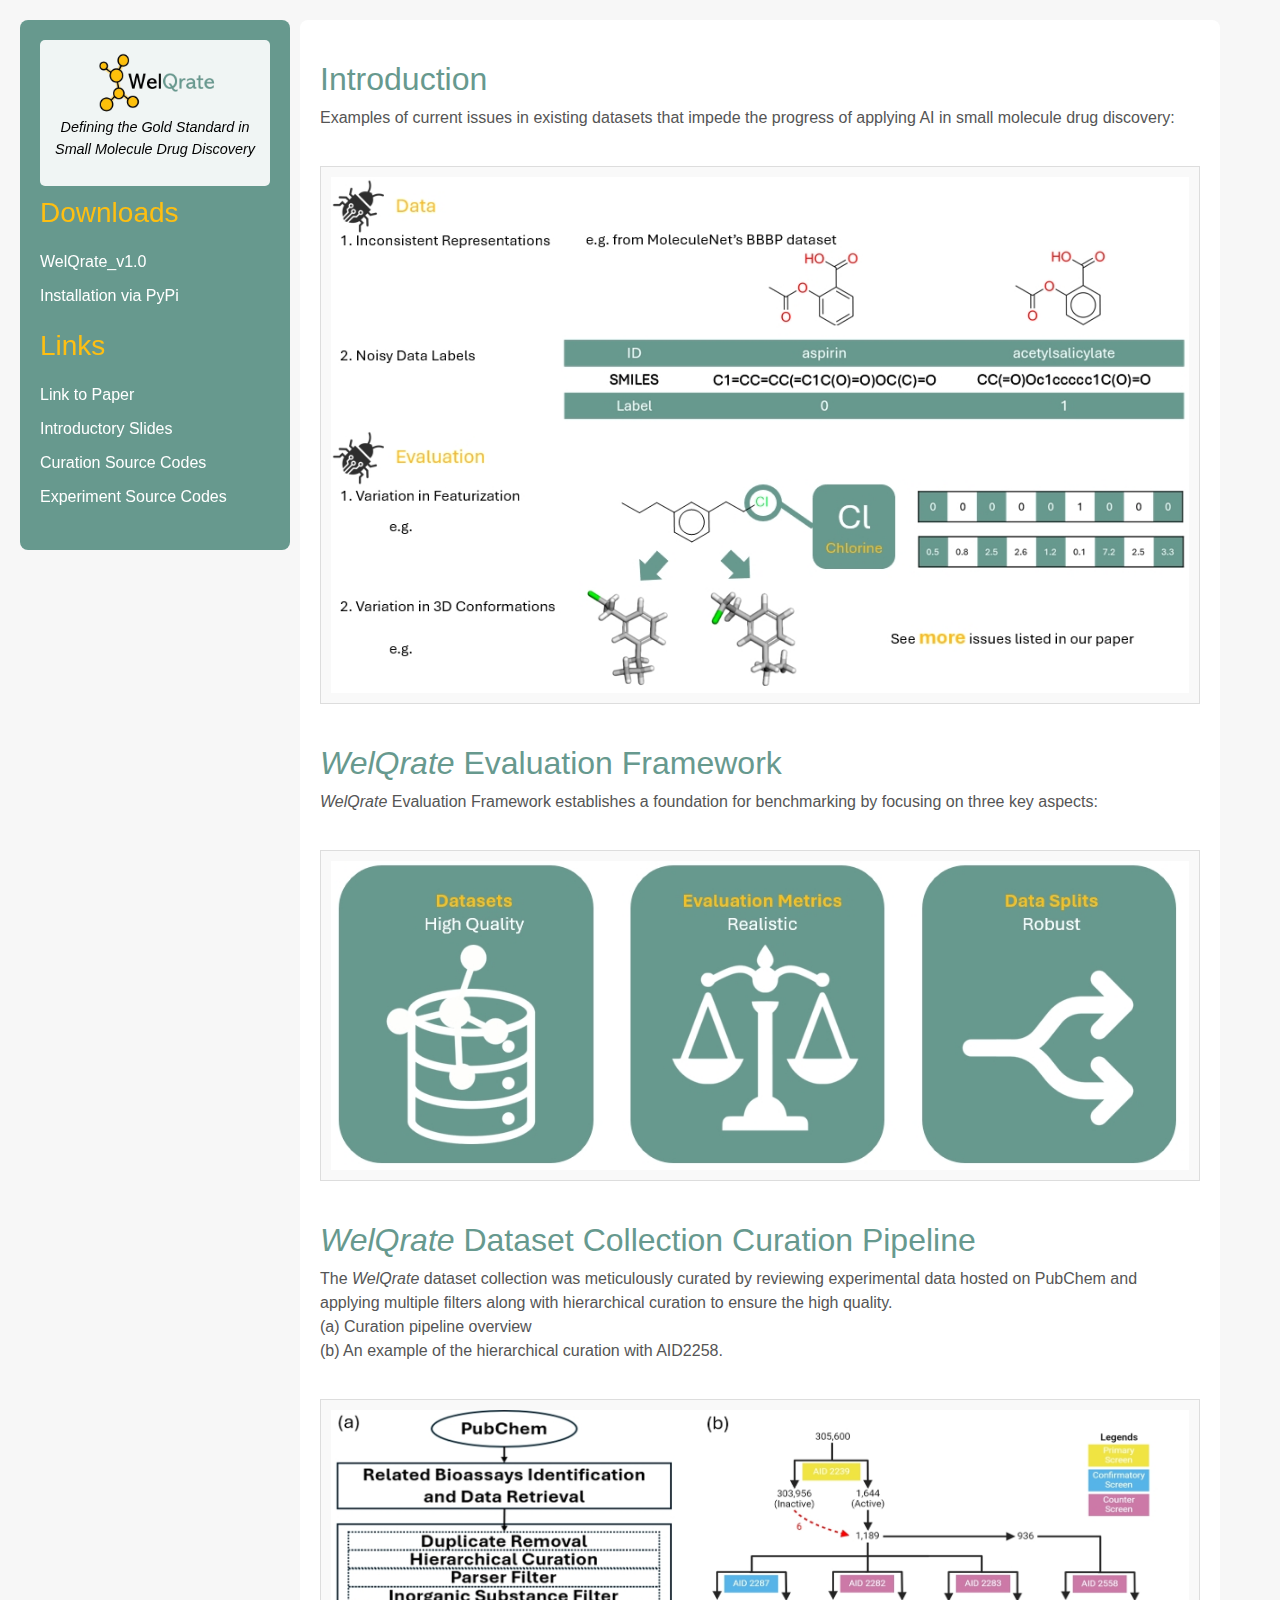
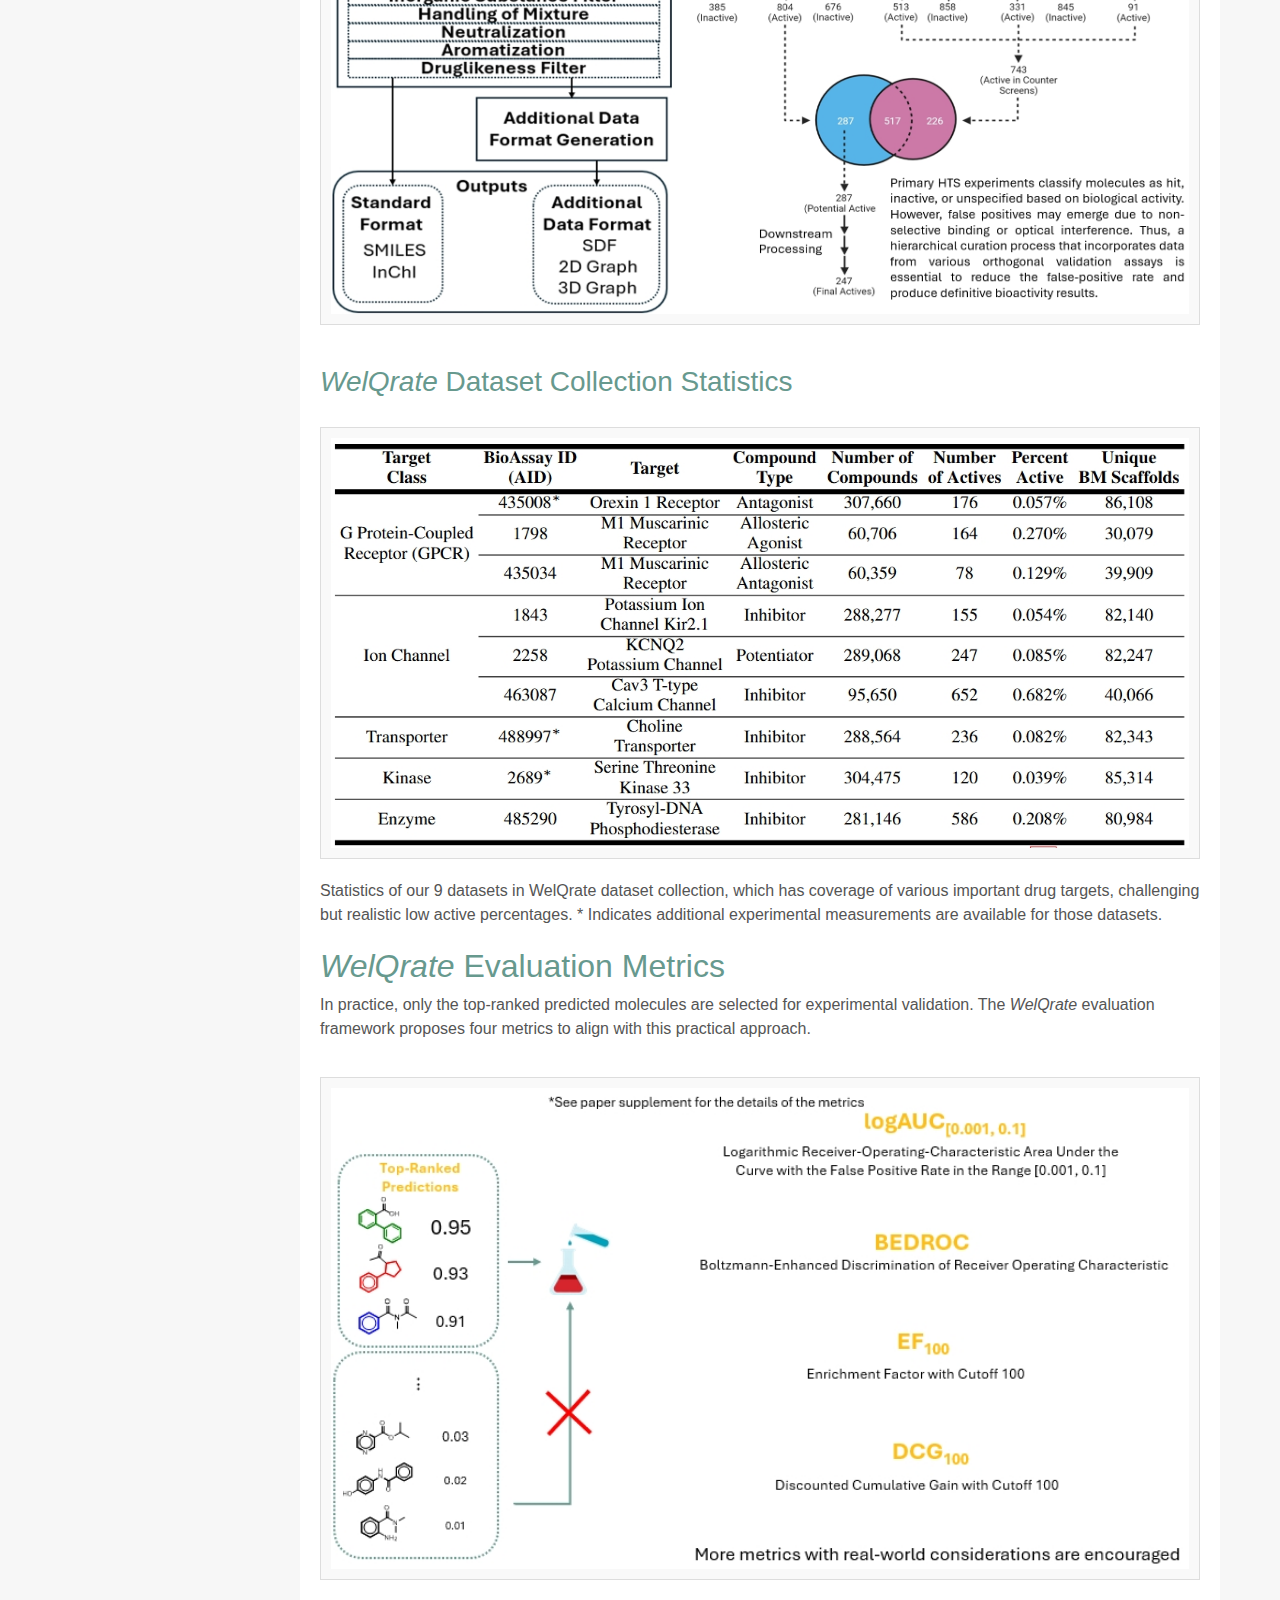
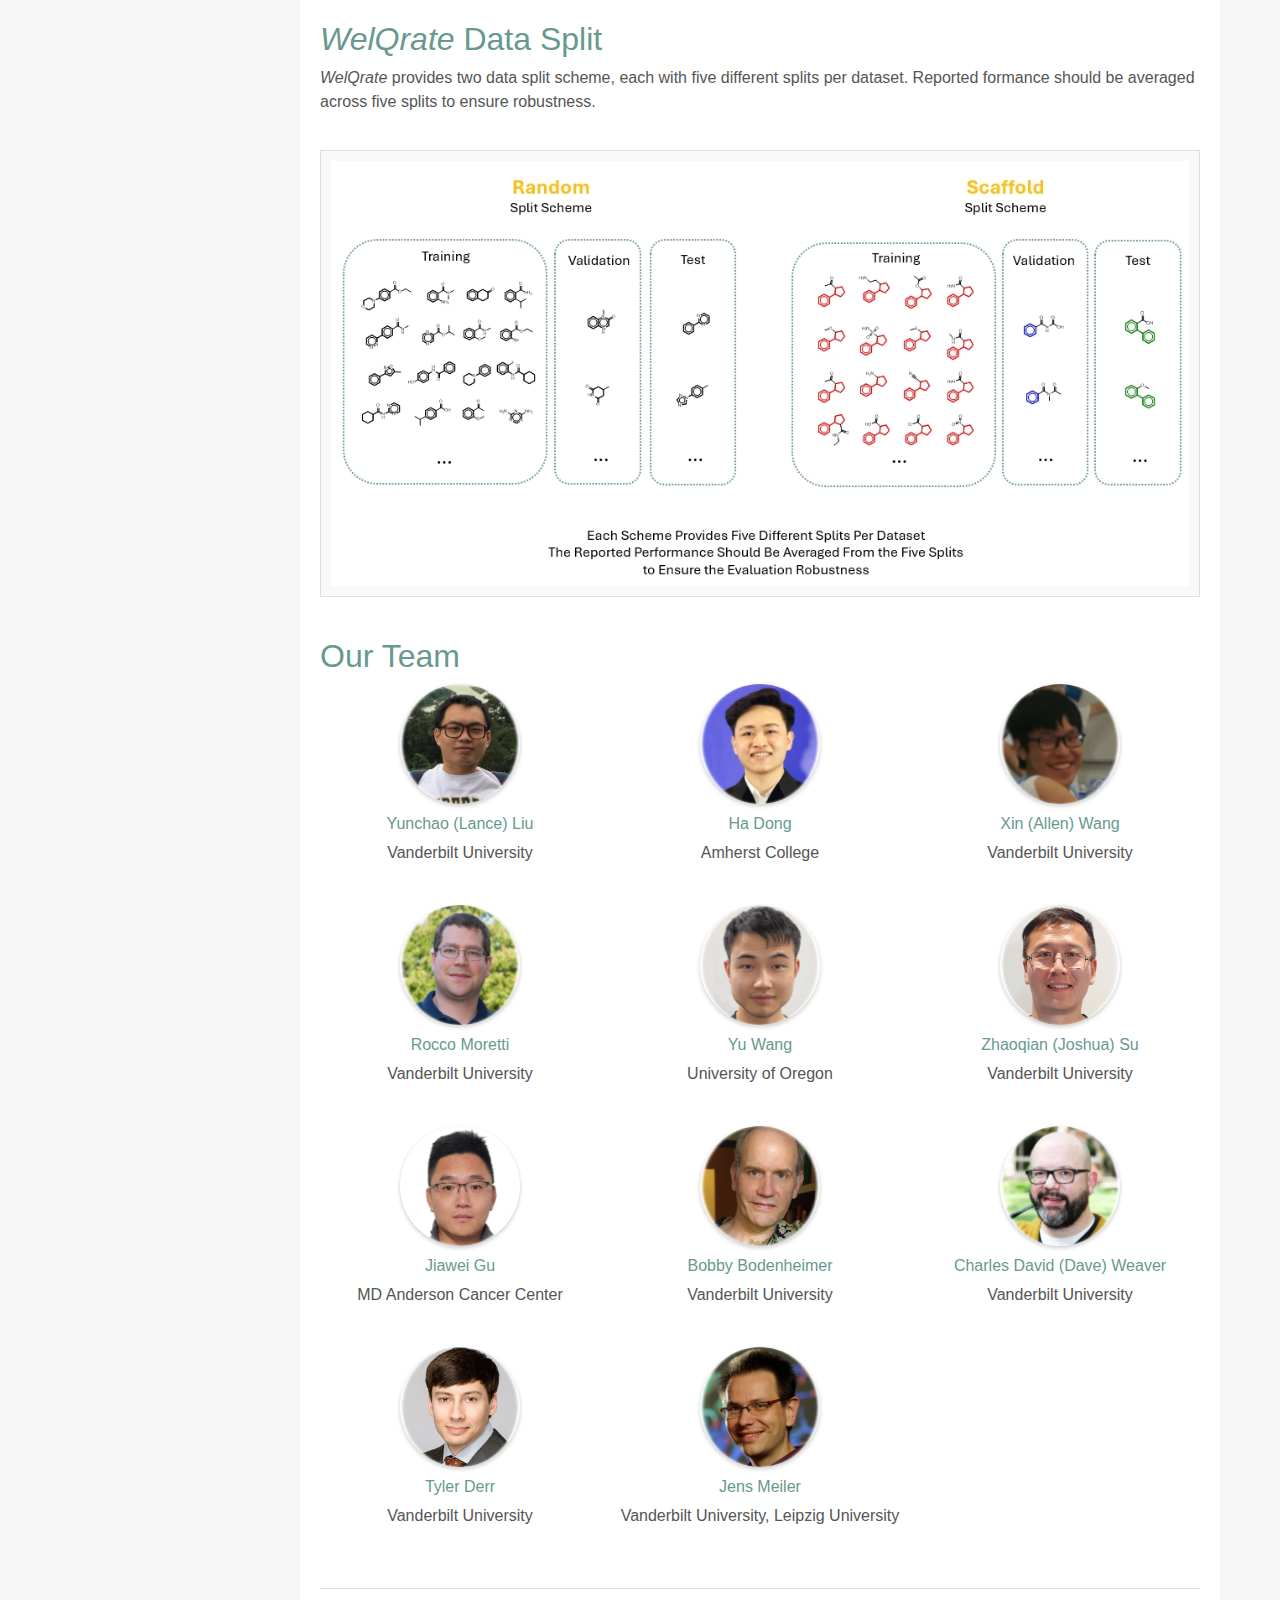
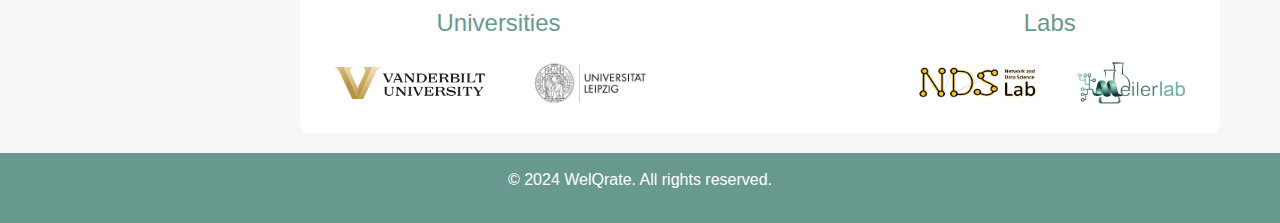
<file: index.html>
<!DOCTYPE html>
<html lang="en">
<head>
    <meta charset="UTF-8">
    <meta name="viewport" content="width=device-width, initial-scale=1, shrink-to-fit=no">
    <title>WelQrate</title>
    <link rel="stylesheet" href="assets/css/bootstrap.min.css">
    <link rel="stylesheet" href="assets/css/style.css">
    <link rel="shortcut icon" href="assets/img/favicon.png">
    <style>
        /* General Reset */
        * {
            margin: 0;
            padding: 0;
            box-sizing: border-box;
        }

        body {
            font-family: 'Roboto', sans-serif;
            color: #333;
            background-color: #f7f7f7;
        }

        /* Main Layout */
.main-container {
    display: flex;
    max-width: 1200px;
    margin: 20px auto;
    gap: 20px;
    padding-left: 260px; /* Adjust this value for finer control */
}

.sidebar {
    position: fixed;
    top: 20px;
    left: 20px; /* Adjust to move closer to content */
    width: 270px; /* Adjust width if necessary */
    background-color: #67998e;
    color: white;
    padding: 20px;
    border-radius: 8px;
    overflow-y: auto;
}


        .sidebar h3 {
            color: #febf12;
            margin-bottom: 15px;
        }

        /* Logo container with responsive logo */
.logo-container {
    text-align: center;
    margin-bottom: 10px;
    background-color: rgba(255, 255, 255, 0.9); /* Light background for visibility */
    padding: 10px; /* Add padding to ensure the background is noticeable */
    border-radius: 5px;
}

        .logo-container img {
            width: 130px; /* Standard width */
            max-width: 100%; /* Responsive scaling */
            height: auto;
        }

        .sidebar .tagline {
            font-size: 0.9rem;
            color: black;
            font-style: italic;
            text-align: center;
        }

        .sidebar ul {
            list-style: none;
            padding: 0;
        }

        .sidebar ul li a {
            color: white;
            text-decoration: none;
            display: block;
            padding: 5px 0;
        }

        .sidebar ul li a:hover {
            color: #febf12;
        }

        /* Content */
        .content {
            flex: 1;
            padding: 20px;
            background-color: white;
            border-radius: 8px;
        }

        .content h2, .content h3 {
            color: #67998e;
            margin-top: 20px;
        }

        .content p, .content .caption {
            color: #555;
        }

        .content .content-image {
            margin: 20px 0;
            border: 1px solid #ddd;
            padding: 10px;
            background-color: #f9f9f9;
            width: 100%;
        }

        /* Team Section */
        .team-container {
            display: grid;
            grid-template-columns: repeat(3, 1fr);
            gap: 20px;
            justify-items: center;
        }

        .team-member {
            text-align: center;
            margin-bottom: 20px;
        }

        .team-member img {
            border-radius: 50%;
            width: 120px;
            height: 120px;
            object-fit: cover;
            box-shadow: 0 2px 4px rgba(0, 0, 0, 0.2);
        }

        .team-member h6 {
            margin-top: 10px;
            color: #67998e;
        }

        /* Affiliations Section */
        .affiliations {
            display: flex;
            justify-content: space-between;
            gap: 60px;
            margin-top: 40px;
            padding-top: 20px;
            border-top: 1px solid #ddd;
            flex-wrap: wrap;
        }

        .affiliations-group {
            text-align: center;
        }

        .affiliations-group h4 {
            color: #67998e;
            margin-bottom: 15px;
        }

        .affiliations-group img {
            width: auto;
            height: 60px;
            max-width: 150px;
            object-fit: contain;
            margin: 0 15px;
        }

        /* Footer */
        .footer {
            background-color: #67998e;
            color: white;
            text-align: center;
            padding: 15px 0;
            margin-top: 20px;
            width: 100%;
        }

        /* Responsive Design */




        @media (max-width: 768px) {
            .main-container {
                padding-left: 0;
                flex-direction: column;
            }
            .sidebar {
                position: relative;
                width: 100%;
                margin-bottom: 20px;
                left: 0;
                top: 0;
            }
            .content {
                width: 100%;
            }
        }

        /* Responsive adjustments for the team section on smaller screens */
        @media (max-width: 768px) {
            .team-container {
                grid-template-columns: repeat(2, 1fr); /* 2 team members per row */
            }

        }

        @media (max-width: 480px) {
            .team-container {
                grid-template-columns: 1fr; /* 1 team member per row */
            }
        }

    </style>
</head>
<body>
    <!-- Main Container -->
    <div class="container-fluid main-container">
        <!-- Sidebar -->
        <aside class="sidebar">
            <div class="logo-container">
                <img src="assets/img/WelQrate_logo.png" alt="WelQrate Logo" class="logo">
                <p class="tagline">Defining the Gold Standard in Small Molecule Drug Discovery</p>
            </div>

            <h3>Downloads</h3>
            <ul>
                <li><a href="https://vanderbilt.box.com/v/WelQrate-Datasets">WelQrate_v1.0</a></li>
                <li><a href="https://pypi.org/project/welqrate/">Installation via PyPi</a></li>
            </ul>

            <h3>Links</h3>
            <ul>
                <li><a href="https://papers.nips.cc/paper_files/paper/2024/hash/5f2f8305cd1c5be7e8319aea306388ce-Abstract-Datasets_and_Benchmarks_Track.html">Link to Paper</a></li>
                <li><a href="./assets/downloads/WelQrate.pdf">Introductory Slides</a></li>
                <li><a href="https://github.com/LanceKnight/WelQrate/tree/main/Curation_Scripts">Curation Source Codes</a></li>
                <li><a href="https://github.com/LanceKnight/WelQrate/tree/main/Experiment_Codes">Experiment Source Codes</a></li>
                <div class="clustermap-container">
                    <script type='text/javascript' id='clustrmaps' src='//cdn.clustrmaps.com/map_v2.js?cl=ffffff&w=a&t=tt&d=RzBif1LK20ba7dfNvKOpngvuQE5PW8AWHfYL87yOSzI&co=67998e&cmo=febf12'></script>
                </div>
            </ul>
        </aside>

        <!-- Content Area -->
        <main class="content">
            <section id="Background">
                <h2>Introduction</h2>
                <p>Examples of current issues in existing datasets that impede the progress of applying AI in small molecule drug discovery:</p>
                <img src="assets/img/issues.png" alt="Current Issues" class="img-fluid content-image">
            </section>

            <section id="WelQrate Evaluation Framework">
                <h2><i>WelQrate</i> Evaluation Framework</h2>
                <p><i>WelQrate</i> Evaluation Framework establishes a foundation for benchmarking by focusing on three key aspects:</p>
                <img src="assets/img/WelQrate_framework.png" alt="WelQrate Evaluation Framework" class="img-fluid content-image">
            </section>



            <section id="curation">
                <h2><i>WelQrate</i> Dataset Collection Curation Pipeline</h2>
                <p>The <i>WelQrate</i> dataset collection was meticulously curated by reviewing experimental data hosted on PubChem and applying multiple filters along with hierarchical curation to ensure the high quality.
                    <br>(a) Curation pipeline overview <br>(b) An example of the hierarchical curation with AID2258.</p>
                <img src="assets/img/overview.png" alt="Curation Pipeline Overview" class="img-fluid content-image">
            </section>

            <section id="datasets">
                <h3><i>WelQrate</i> Dataset Collection Statistics</h3>
                <img src="assets/img/dataset_table.png" alt="Dataset Statistics" class="img-fluid content-image">
                <p class="caption">Statistics of our 9 datasets in WelQrate dataset collection, which has coverage
of various important drug targets, challenging but realistic low active percentages. * Indicates additional experimental measurements are available for those datasets.</p>
            </section>

            <section id="WelQrate Evaluation Metrics">
                <h2><i>WelQrate</i> Evaluation Metrics</h2>
                <p>In practice, only the top-ranked predicted molecules are selected for experimental validation. The <i>WelQrate</i> evaluation framework proposes four metrics to align with this practical approach.</p>
                <img src="assets/img/metrics.png" alt="Evaluation Metrics" class="img-fluid content-image">
            </section>

            <section id="WelQrate Data Split">
                <h2><i>WelQrate</i> Data Split</h2>
                <p><i>WelQrate</i> provides two data split scheme, each with five different splits per dataset. Reported formance should be averaged across five splits to ensure robustness.</p>
                <img src="assets/img/split.png" alt="Data Split" class="img-fluid content-image">
            </section>


            <section id="team">
                <h2>Our Team</h2>
                <div class="team-container">
					<a href="http://www.LiuYunchao.com" target="_blank">
					    <div class="team-member">
					        <img src="assets/img/yunchaolanceliu.png" alt="Yunchao (Lance) Liu">
					        <h6>Yunchao (Lance) Liu</h6>
					        <p>Vanderbilt University</p>
					    </div>
					</a>

					<a href="https://www.linkedin.com/in/ha-dong-ngoc/" target="_blank">
	                    <div class="team-member">
	                        <img src="assets/img/hadong.png" alt="Ha Dong">
	                        <h6>Ha Dong</h6>
	                        <p>Amherst College</p>
	                    </div>
                	</a>

                    <a href="https://xwang112358.github.io/" target="_blank">
					    <div class="team-member">
					        <img src="assets/img/xinallenwang.png" alt="Xin (Allen) Wang">
					        <h6>Xin (Allen) Wang</h6>
					        <p>Vanderbilt University</p>
					    </div>
					</a>

					<a href="https://www.linkedin.com/in/rocco-moretti-547364110/" target="_blank">
					    <div class="team-member">
					        <img src="assets/img/roccomoretti.png" alt="Rocco Moretti">
					        <h6>Rocco Moretti</h6>
					        <p>Vanderbilt University</p>
					    </div>
					</a>

					<a href="https://yuwang0103.github.io/" target="_blank">
					    <div class="team-member">
					        <img src="assets/img/yuwang.png" alt="Yu Wang">
					        <h6>Yu Wang</h6>
					        <p>University of Oregon</p>
					    </div>
					</a>

					<a href="https://www.linkedin.com/in/zhaoqian-su-4b838510a/" target="_blank">
					    <div class="team-member">
					        <img src="assets/img/zhaoqiansu.png" alt="Zhaoqian (Joshua) Su">
					        <h6>Zhaoqian (Joshua) Su</h6>
					        <p>Vanderbilt University</p>
					    </div>
					</a>

					<a href="https://www.linkedin.com/in/jiawei-gu/" target="_blank">
					    <div class="team-member">
					        <img src="assets/img/jiaweigu.png" alt="Jiawei Gu">
					        <h6>Jiawei Gu</h6>
					        <p>MD Anderson Cancer Center</p>
					    </div>
					</a>

					<a href="https://eecs.vuse.vanderbilt.edu/People/bobbyb/index.html" target="_blank">
					    <div class="team-member">
					        <img src="assets/img/bobbybodenheimer.png" alt="Bobby Bodenheimer">
					        <h6>Bobby Bodenheimer</h6>
					        <p>Vanderbilt University</p>
					    </div>
					</a>

					<a href="https://lab.vanderbilt.edu/weaver-lab/person/charles-david-dave-weaver-ph-d/" target="_blank">
					    <div class="team-member">
					        <img src="assets/img/davidweaver.png" alt="Charles David Weaver">
					        <h6>Charles David (Dave) Weaver</h6>
					        <p>Vanderbilt University</p>
					    </div>
					</a>

					<a href="https://tylersnetwork.github.io/" target="_blank">
					    <div class="team-member">
					        <img src="assets/img/tylerderr.png" alt="Tyler Derr">
					        <h6>Tyler Derr</h6>
					        <p>Vanderbilt University</p>
					    </div>
					</a>

					<a href="https://www.linkedin.com/in/jens-meiler-4b635339/" target="_blank">
					    <div class="team-member">
					        <img src="assets/img/jensmeiler.png" alt="Jens Meiler">
					        <h6>Jens Meiler</h6>
					        <p>Vanderbilt University, Leipzig University</p>
					    </div>
					</a>

                </div>
            </section>

            <!-- Affiliations Section -->
            <div class="affiliations">
				<div class="affiliations-group">
				    <h4>Universities</h4>
				    <a href="https://www.vanderbilt.edu/" target="_blank">
				        <img src="assets/img/vu.png" alt="Vanderbilt University">
				    </a>
				    <a href="https://www.uni-leipzig.de/" target="_blank">
				        <img src="assets/img/lu.png" alt="Leipzig University">
				    </a>
				</div>

				<div class="affiliations-group">
				    <h4>Labs</h4>
				    <a href="https://nds-vu.github.io/" target="_blank">
				        <img src="assets/img/nds.png" alt="NDS">
				    </a>
				    <a href="https://meilerlab.org/" target="_blank">
				        <img src="assets/img/meiler-logo.png" alt="Meiler Lab">
				    </a>
				</div>
            </div>
        </main>
    </div>

    <!-- Footer -->
    <footer class="footer">
        <p>&copy; 2024 WelQrate. All rights reserved.</p>
    </footer>
</body>
<script src="assets/js/jquery-3.2.1.min.js"></script>
<script src="assets/js/popper.min.js"></script>
<script src="assets/js/bootstrap.min.js"></script>
<script src="assets/js/script.js"></script>
</html>
</file>
<file: assets/css/style.css>
* {
    margin: 0;
    padding: 0;
    box-sizing: border-box;
}

body {
    font-family: 'Roboto', sans-serif;
    color: #333;
    background-color: #f7f7f7;
}

.header {
    background-color: #67998e;
    padding: 15px 30px;
    color: white;
    display: flex;
    align-items: center;
    justify-content: space-between;
    flex-wrap: wrap;
}

.header .logo-container {
    background-color: rgba(255, 255, 255, 0.9);
    padding: 5px;
    border-radius: 5px;
}

.header .logo {
    width: 130px;
}

.header .nav {
    display: flex;
    gap: 15px;
}

.header .nav a {
    color: white;
    text-decoration: none;
    font-size: 1.1rem;
}

.header .nav a:hover {
    color: #febf12;
}

.main-container {
    display: flex;
    flex-direction: row;
    max-width: 1200px;
    margin: 20px auto;
    padding: 0 20px;
    gap: 20px;
}

.sidebar {
    background-color: #67998e;
    color: white;
    padding: 20px;
    width: 250px;
    border-radius: 8px;
    flex-shrink: 0;
}

.sidebar h3 {
    color: #febf12;
    margin-bottom: 15px;
}

.sidebar ul {
    list-style: none;
    padding: 0;
}

.sidebar ul li a {
    color: white;
    text-decoration: none;
    display: block;
    padding: 5px 0;
}

.sidebar ul li a:hover {
    color: #febf12;
}

.content {
    flex-grow: 1;
    background-color: white;
    padding: 20px;
    border-radius: 8px;
}

.team-main, .team-container {
    display: flex;
    flex-wrap: wrap;
    gap: 20px;
}

.team-main {
    justify-content: space-around;
}

.team-container {
    justify-content: space-evenly;
}

.team-member img {
    border-radius: 50%;
    width: 120px;
    height: 120px;
}

.affiliations {
    display: flex;
    justify-content: space-between;
    gap: 60px;
    margin-top: 40px;
    padding-top: 20px;
    border-top: 1px solid #ddd;
    flex-wrap: wrap;
}

.affiliations-group h4 {
    color: #67998e;
}

.footer {
    background-color: #67998e;
    color: white;
    text-align: center;
    padding: 15px 0;
    margin-top: 20px;
}

@media (max-width: 992px) {
    .main-container {
        flex-direction: column;
    }

    .sidebar {
        width: 100%;
    }

    .content {
        width: 100%;
    }
}

@media (max-width: 768px) {
    .header .nav {
        flex-direction: column;
        align-items: center;
    }

    .affiliations {
        flex-direction: column;
        align-items: center;
    }
}
</file>
